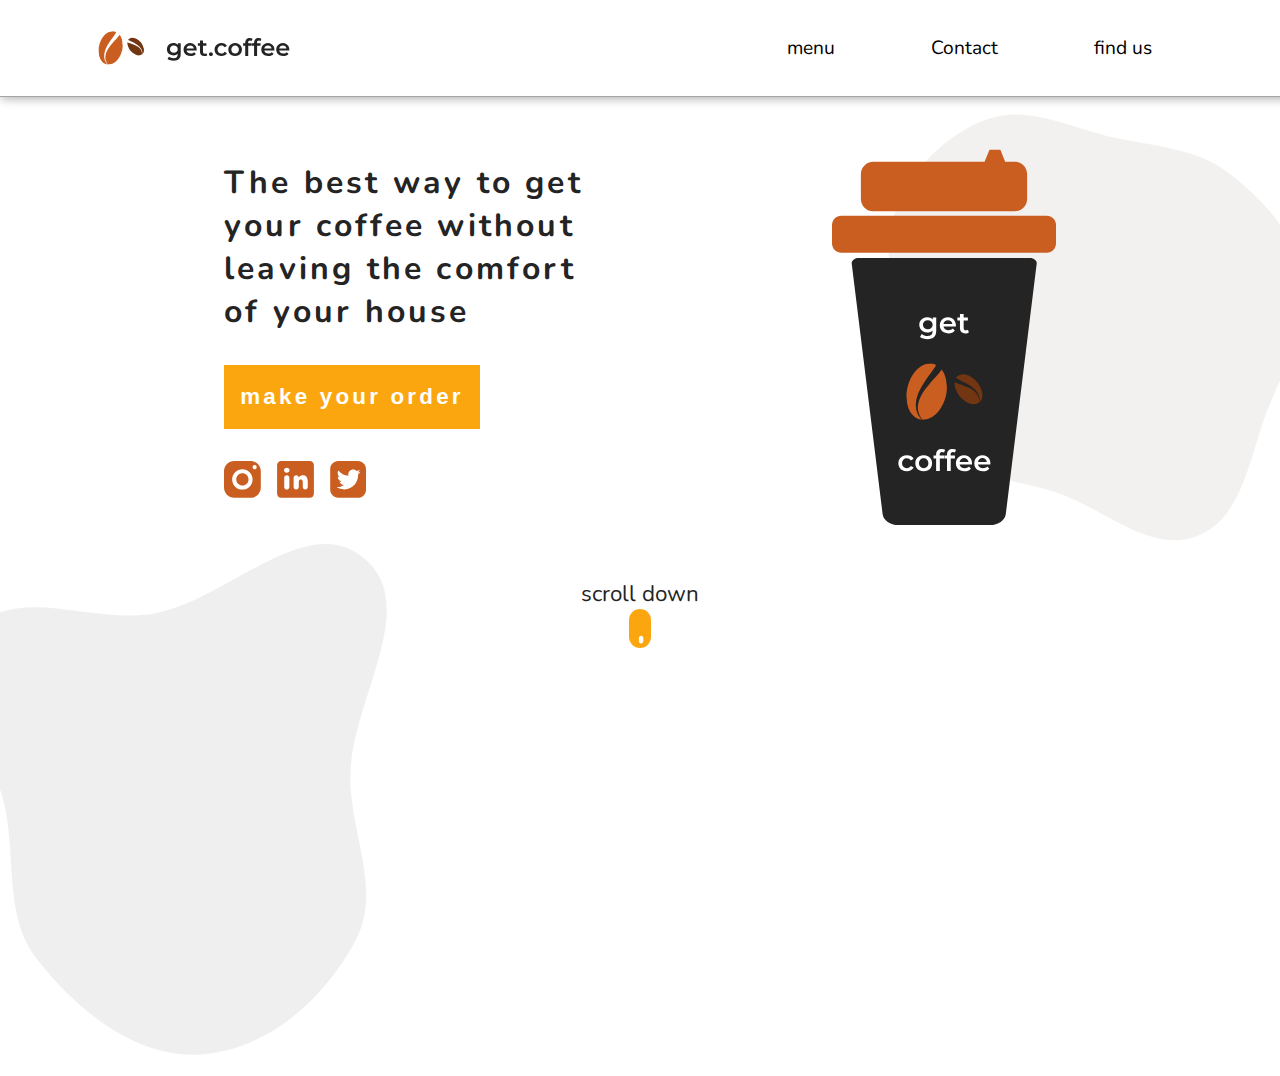
<file: get-coffee/index.html>
<!DOCTYPE html>
<html lang="pt-br">
<head>
    <meta charset="UTF-8">
    <meta http-equiv="X-UA-Compatible" content="IE=edge">
    <meta name="viewport" content="width=device-width, initial-scale=1.0">
    <title>Get Coffee</title>

    <link rel="stylesheet" href="style.css">
</head>
<body>
    <header class="flex">
        <img src="assents/logo.svg" alt="logo" id="logo">
        <nav>
            <ul>
                <li><a href="#"> menu </a></li>
                <li><a href="#"> Contact </a></li>
                <li><a href="#"> find us </a></li>
            </ul>
        </nav>
    </header>
    <main>
        <section id="one" class="flex">
            <article id="two">
                <div class="center">
                    <p>
                        The best way to get your coffee
                        without leaving the comfort
                        of your house
                    </p>
                    <button>
                        <p>make your order</p>
                    </button>
                    <div id="social">
                        <img src="assents/instagram.svg" alt="instragram logo">
                        <img src="assents/linkedin.svg" alt="Likedin logo">
                        <img src="assents/twitter.svg" alt="twitter logo">
                    </div>
                </div>
            </article>
            <img src="assents/copo.svg" alt="copo com a logo" id="cup">
        </section>
        <div id="scroll" class="center">
            <p>scroll down</p>
            <img src="assents/scroll.svg" alt="scroll" id="scroll-img">
        </div>

    <img src="assents/forma1.svg" alt="" id="form1" class="forms">
    <img src="assents/forma2.svg" alt="" id="form2" class="forms">
</body>
</html>
</file>
<file: get-coffee/style.css>
@charset "UTF-8";

@import url('https://fonts.googleapis.com/css2?family=Nunito:wght@600;700&display=swap');

:root {
    --font-text: 'Nunito', sans-serif;

    --Preto: #242424;
    --Amarelo: #FCA60F;
}

head, body {
    font-family: var(--font-text);
    color: var(--Preto);

    margin: 0;
    padding: 0;

    overflow-x: hidden;
}

.flex {
    display: flex;
}
.center {
    margin: auto;

    width: 50%;
}

header {
    justify-content: space-between;

    padding: 1rem;

    width: 100%;

    border-bottom: 1px solid rgb(165, 165, 165);
    box-shadow: 1px 1px 10px rgb(165, 165, 165);
}
#logo {
    margin-left: 5rem;
}
nav ul {
    display: flex;

    gap: 4rem;
    margin-right: 8rem;

    font-size: 1.2rem;

    list-style: none;
}
li a {
    padding: .5rem 1rem;

    text-decoration: none;
    color: black;
}
li a:hover {
    color: rgb(202, 88, 46);
    text-decoration: underline;

    font-size: 1.3rem;
}


#two {
    padding: 2rem;
    width: 60%;
}
#two p {
    font-size: 2rem;
    font-weight: bold;

    letter-spacing: .2rem;

    margin: 2rem 0;
}
#two button {
    background-color: var(--Amarelo);

    border: none;

    margin-bottom: 2rem;

    width: 16rem;
    height: 4rem;
}
#two button p{
    font-size: 1.4rem;

    color: white;

    margin: 0;
}
#two button:active{
    border: 2px solid black;
}

#social {
    display: flex;
    gap: 1rem;
}
#social img {
    width: 2.3rem;
}

#cup {
    margin-top: 3rem;
    width: 14rem;
}


#scroll {
    width: 15%;
    font-size: 1.4rem;
    text-align: center;
}
#scroll p {
    margin: 3rem 0 0;
}
#scroll-img {
    display: block;
    
    margin: auto;

    width: 1.4rem;
}

.forms {
    position: absolute;
    width: 30rem;
    z-index: -3;
}
#form1 {
    bottom: -11rem;
    left: -3rem;
}
#form2 {
    top: 6rem;
    right: -3rem;
}

@media screen and (max-width: 600px) {

    body { 
        overflow-x: hidden;
    }

    .flex {
        display: block;
    }
    nav ul{
        display: flex;

        margin: 1rem 0;
        padding: 0;

        gap: 3rem;
    }
    li a:hover {
        font-size: 1.4rem;
    }

    #two {
        padding: 0;
        width: 100%;
    }
    #two p {
        font-size: 1.5rem;
    
        margin: 5rem auto 3rem;

        text-align: center;
    }
    #two button {
        width: 14rem;
        height: 4rem;
    }
    #two button p{
        font-size: 1rem;
    }

    #social {
        display: flex;

        position: absolute;
        bottom: 1rem;

        gap: 3rem;
    }

    .forms {
        width: 20rem;

        overflow-x: hidden;
    }
    #form1 {
        bottom: -1rem;
        left: -3rem;
    }
    #form2 {
        top: 8rem;
        right: -2rem;
    }

    #cup, 
    #scroll {
        display: none;
    }

}
</file>
